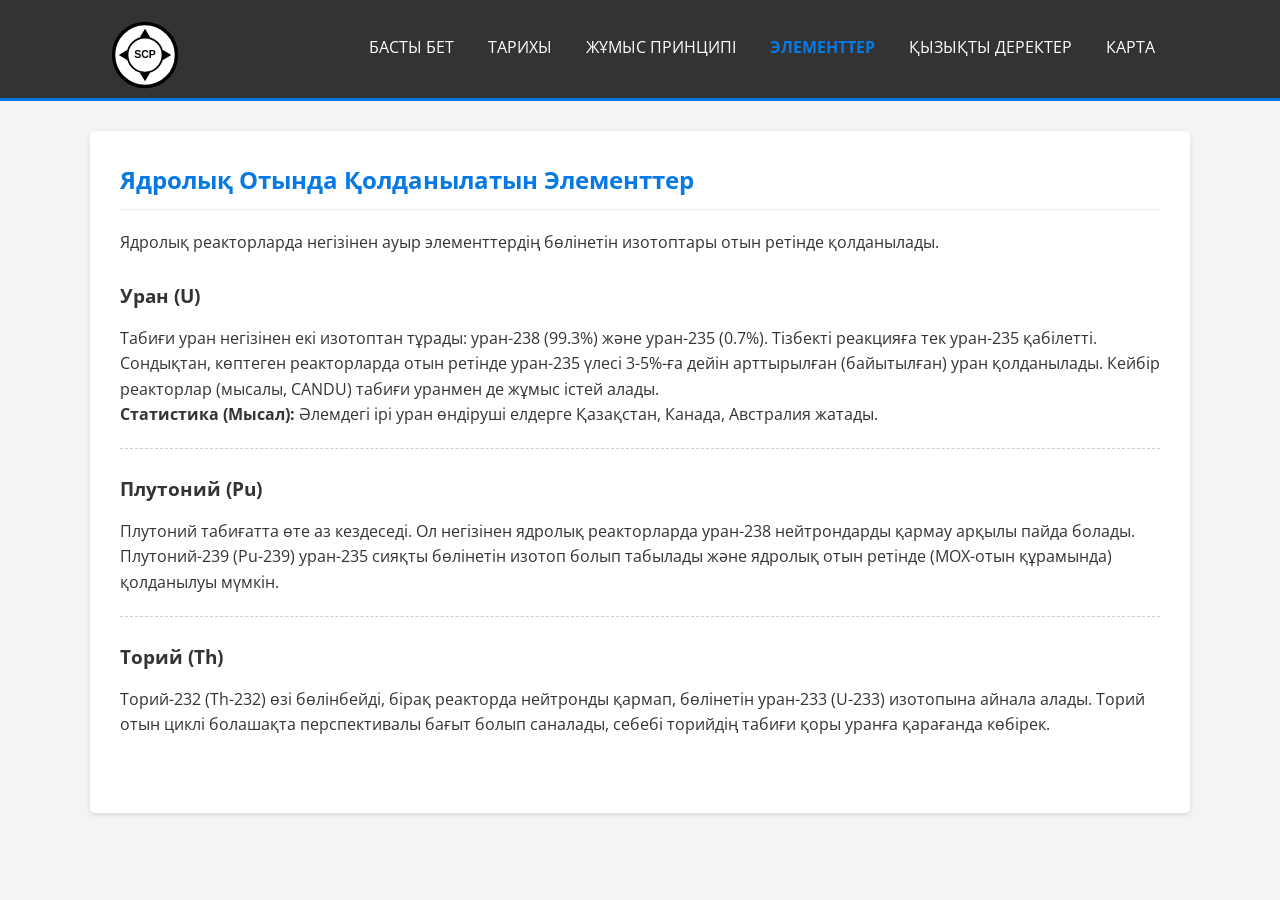
<file: elements.html>
<!DOCTYPE html>
<html lang="kk">
<head>
    <meta charset="UTF-8">
    <meta name="viewport" content="width=device-width, initial-scale=1.0">
    <title>Ядролық Реакторлар - Элементтер</title>
    <link rel="stylesheet" href="style.css">
    <link rel="preconnect" href="https://fonts.googleapis.com">
    <link rel="preconnect" href="https://fonts.gstatic.com" crossorigin>
    <link href="https://fonts.googleapis.com/css2?family=Open+Sans:wght@400;700&display=swap" rel="stylesheet">
    <link href="https://unpkg.com/aos@2.3.1/dist/aos.css" rel="stylesheet">
</head>
<body>
     <header>
        <div class="container">
            <img src="scp-foundation-logo.svg" alt="SCP" class = "logo-image">
            <nav>
                 <ul>
                    <li><a href="index.html">Басты бет</a></li>
                    <li><a href="history.html">Тарихы</a></li>
                    <li><a href="principles.html">Жұмыс принципі</a></li>
                    <li><a href="elements.html" class="active">Элементтер</a></li>
                    <li><a href="facts.html">Қызықты деректер</a></li>
                    <li><a href="map.html">Карта</a></li>
                </ul>
            </nav>
            <button class="mobile-menu-button">&#9776;</button>
        </div>
    </header>

    <main>
        <section class="content container" data-aos="fade-in">
            <h2>Ядролық Отында Қолданылатын Элементтер</h2>
            <p data-aos="fade-up">Ядролық реакторларда негізінен ауыр элементтердің бөлінетін изотоптары отын ретінде қолданылады.</p>

            <div class="element-info" data-aos="fade-up">
                <h3>Уран (U)</h3>
                <p>Табиғи уран негізінен екі изотоптан тұрады: уран-238 (99.3%) және уран-235 (0.7%). Тізбекті реакцияға тек уран-235 қабілетті. Сондықтан, көптеген реакторларда отын ретінде уран-235 үлесі 3-5%-ға дейін арттырылған (байытылған) уран қолданылады. Кейбір реакторлар (мысалы, CANDU) табиғи уранмен де жұмыс істей алады.</p>
                <p><strong>Статистика (Мысал):</strong> Әлемдегі ірі уран өндіруші елдерге Қазақстан, Канада, Австралия жатады.</p>
            </div>

             <div class="element-info" data-aos="fade-up" data-aos-delay="100">
                <h3>Плутоний (Pu)</h3>
                <p>Плутоний табиғатта өте аз кездеседі. Ол негізінен ядролық реакторларда уран-238 нейтрондарды қармау арқылы пайда болады. Плутоний-239 (Pu-239) уран-235 сияқты бөлінетін изотоп болып табылады және ядролық отын ретінде (MOX-отын құрамында) қолданылуы мүмкін.</p>
                 </div>

             <div class="element-info" data-aos="fade-up" data-aos-delay="200">
                <h3>Торий (Th)</h3>
                <p>Торий-232 (Th-232) өзі бөлінбейді, бірақ реакторда нейтронды қармап, бөлінетін уран-233 (U-233) изотопына айнала алады. Торий отын циклі болашақта перспективалы бағыт болып саналады, себебі торийдің табиғи қоры уранға қарағанда көбірек.</p>
                 </div>
            </section>
    </main>

    <script src="https://unpkg.com/aos@2.3.1/dist/aos.js"></script>
    <script src="script.js"></script>
</body>
</html>
</file>
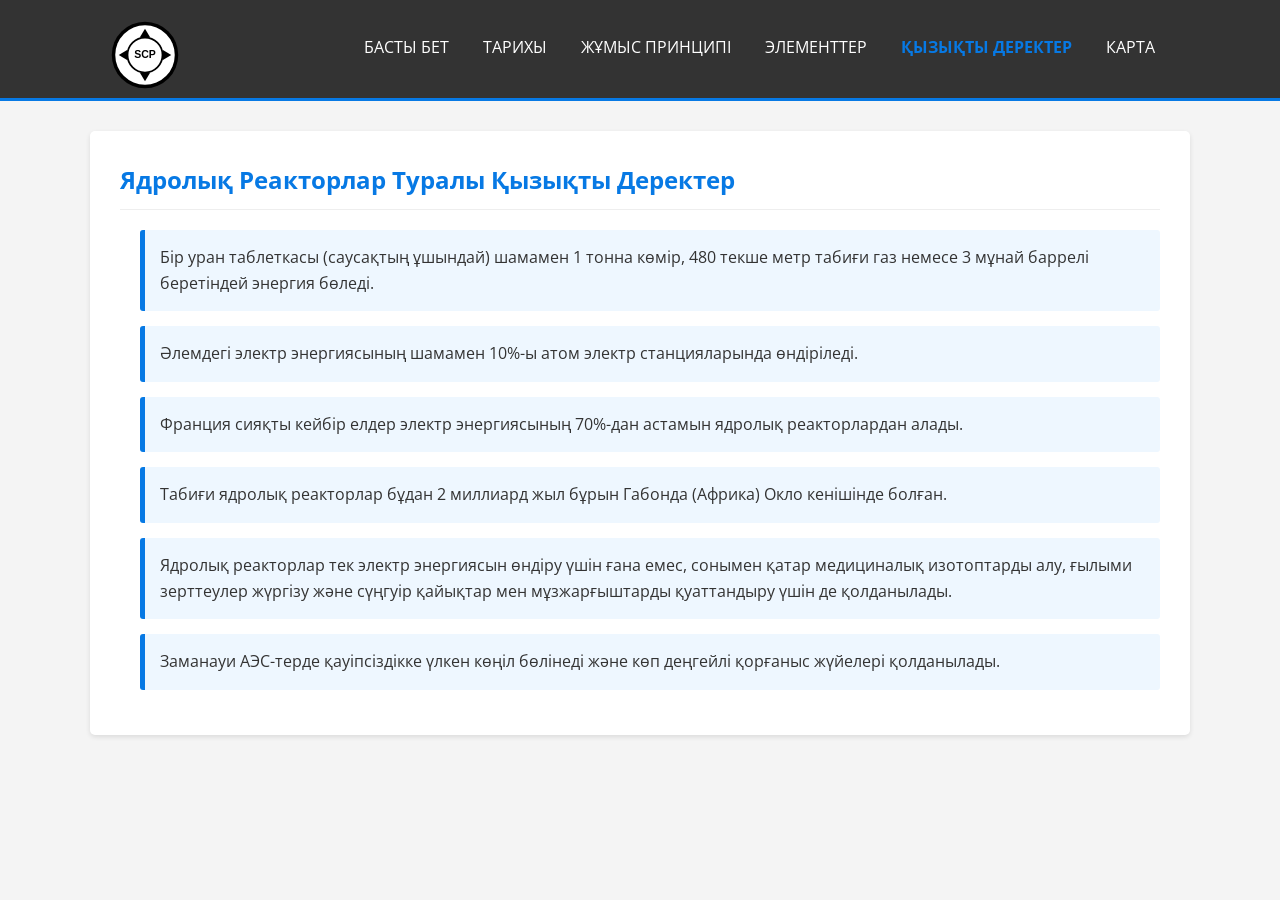
<file: facts.html>
<!DOCTYPE html>
<html lang="kk">
<head>
    <meta charset="UTF-8">
    <meta name="viewport" content="width=device-width, initial-scale=1.0">
    <title>Ядролық Реакторлар - Қызықты деректер</title>
    <link rel="stylesheet" href="style.css">
    <link rel="preconnect" href="https://fonts.googleapis.com">
    <link rel="preconnect" href="https://fonts.gstatic.com" crossorigin>
    <link href="https://fonts.googleapis.com/css2?family=Open+Sans:wght@400;700&display=swap" rel="stylesheet">
    <link href="https://unpkg.com/aos@2.3.1/dist/aos.css" rel="stylesheet">
</head>
<body>
     <header>
        <div class="container">
            <img src="scp-foundation-logo.svg" alt="SCP" class = "logo-image">
            <nav>
                 <ul>
                    <li><a href="index.html">Басты бет</a></li>
                    <li><a href="history.html">Тарихы</a></li>
                    <li><a href="principles.html">Жұмыс принципі</a></li>
                    <li><a href="elements.html">Элементтер</a></li>
                    <li><a href="facts.html" class="active">Қызықты деректер</a></li>
                    <li><a href="map.html">Карта</a></li>
                </ul>
            </nav>
            <button class="mobile-menu-button">&#9776;</button>
        </div>
    </header>

    <main>
        <section class="content container" data-aos="fade-in">
            <h2>Ядролық Реакторлар Туралы Қызықты Деректер</h2>
            <ul class="fact-list">
                <li data-aos="fade-left">Бір уран таблеткасы (саусақтың ұшындай) шамамен 1 тонна көмір, 480 текше метр табиғи газ немесе 3 мұнай баррелі беретіндей энергия бөледі.</li>
                <li data-aos="fade-left" data-aos-delay="100">Әлемдегі электр энергиясының шамамен 10%-ы атом электр станцияларында өндіріледі.</li>
                 <li data-aos="fade-left" data-aos-delay="200">Франция сияқты кейбір елдер электр энергиясының 70%-дан астамын ядролық реакторлардан алады.</li>
                <li data-aos="fade-left" data-aos-delay="300">Табиғи ядролық реакторлар бұдан 2 миллиард жыл бұрын Габонда (Африка) Окло кенішінде болған.</li>
                <li data-aos="fade-left" data-aos-delay="400">Ядролық реакторлар тек электр энергиясын өндіру үшін ғана емес, сонымен қатар медициналық изотоптарды алу, ғылыми зерттеулер жүргізу және сүңгуір қайықтар мен мұзжарғыштарды қуаттандыру үшін де қолданылады.</li>
                <li data-aos="fade-left" data-aos-delay="500">Заманауи АЭС-терде қауіпсіздікке үлкен көңіл бөлінеді және көп деңгейлі қорғаныс жүйелері қолданылады.</li>
                 </ul>
        </section>
    </main>



    <script src="https://unpkg.com/aos@2.3.1/dist/aos.js"></script>
    <script src="script.js"></script>
</body>
</html>
</file>
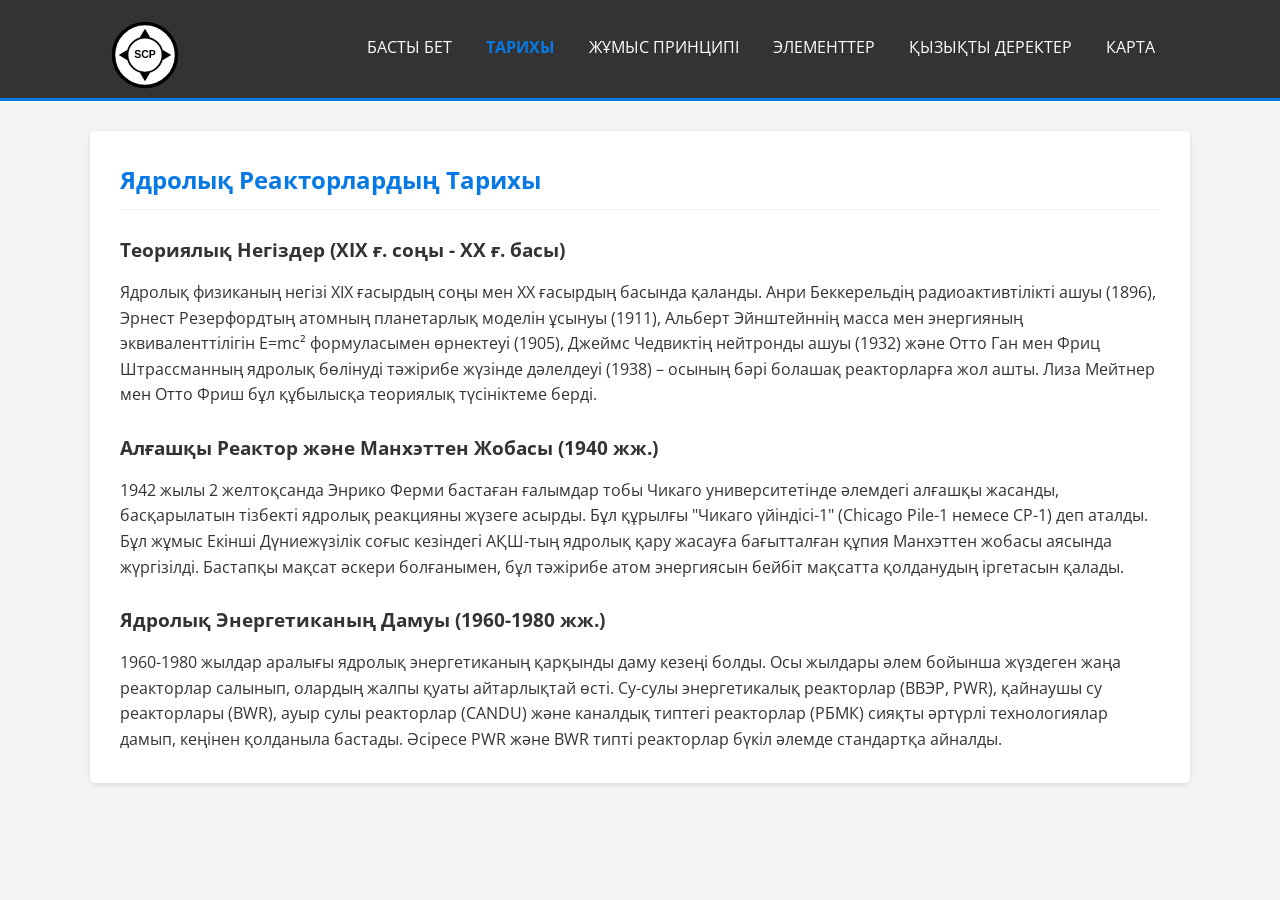
<file: history.html>
<!DOCTYPE html>
<html lang="kk">
<head>
    <meta charset="UTF-8">
    <meta name="viewport" content="width=device-width, initial-scale=1.0">
    <title>Ядролық Реакторлар - Тарихы</title>
    <link rel="stylesheet" href="style.css">
    <link rel="preconnect" href="https://fonts.googleapis.com">
    <link rel="preconnect" href="https://fonts.gstatic.com" crossorigin>
    <link href="https://fonts.googleapis.com/css2?family=Open+Sans:wght@400;700&display=swap" rel="stylesheet">
    <link href="https://unpkg.com/aos@2.3.1/dist/aos.css" rel="stylesheet">
</head>
<body>
    <header>
        <div class="container">
            <img src="scp-foundation-logo.svg" alt="SCP" class = "logo-image">
            <nav>
                 <ul>
                    <li><a href="index.html">Басты бет</a></li>
                    <li><a href="history.html" class="active">Тарихы</a></li>
                    <li><a href="principles.html">Жұмыс принципі</a></li>
                    <li><a href="elements.html">Элементтер</a></li>
                    <li><a href="facts.html">Қызықты деректер</a></li>
                    <li><a href="map.html">Карта</a></li>
                </ul>
            </nav>
            <button class="mobile-menu-button">&#9776;</button>
        </div>
    </header>

    <main>
        <section class="content container" data-aos="fade-in">
            <h2>Ядролық Реакторлардың Тарихы</h2>

            <h3 data-aos="fade-up">Теориялық Негіздер (XIX ғ. соңы - XX ғ. басы)</h3>
            <p data-aos="fade-up">Ядролық физиканың негізі XIX ғасырдың соңы мен XX ғасырдың басында қаланды. Анри Беккерельдің радиоактивтілікті ашуы (1896), Эрнест Резерфордтың атомның планетарлық моделін ұсынуы (1911), Альберт Эйнштейннің масса мен энергияның эквиваленттілігін E=mc² формуласымен өрнектеуі (1905), Джеймс Чедвиктің нейтронды ашуы (1932) және Отто Ган мен Фриц Штрассманның ядролық бөлінуді тәжірибе жүзінде дәлелдеуі (1938) – осының бәрі болашақ реакторларға жол ашты. Лиза Мейтнер мен Отто Фриш бұл құбылысқа теориялық түсініктеме берді.</p>

            <h3 data-aos="fade-up" data-aos-delay="100">Алғашқы Реактор және Манхэттен Жобасы (1940 жж.)</h3>
            <p data-aos="fade-up" data-aos-delay="100">1942 жылы 2 желтоқсанда Энрико Ферми бастаған ғалымдар тобы Чикаго университетінде әлемдегі алғашқы жасанды, басқарылатын тізбекті ядролық реакцияны жүзеге асырды. Бұл құрылғы "Чикаго үйіндісі-1" (Chicago Pile-1 немесе CP-1) деп аталды. Бұл жұмыс Екінші Дүниежүзілік соғыс кезіндегі АҚШ-тың ядролық қару жасауға бағытталған құпия Манхэттен жобасы аясында жүргізілді. Бастапқы мақсат әскери болғанымен, бұл тәжірибе атом энергиясын бейбіт мақсатта қолданудың іргетасын қалады.</p>


            <h3 data-aos="fade-up" data-aos-delay="300">Ядролық Энергетиканың Дамуы (1960-1980 жж.)</h3>
            <p data-aos="fade-up" data-aos-delay="300">1960-1980 жылдар аралығы ядролық энергетиканың қарқынды даму кезеңі болды. Осы жылдары әлем бойынша жүздеген жаңа реакторлар салынып, олардың жалпы қуаты айтарлықтай өсті. Су-сулы энергетикалық реакторлар (ВВЭР, PWR), қайнаушы су реакторлары (BWR), ауыр сулы реакторлар (CANDU) және каналдық типтегі реакторлар (РБМК) сияқты әртүрлі технологиялар дамып, кеңінен қолданыла бастады. Әсіресе PWR және BWR типті реакторлар бүкіл әлемде стандартқа айналды.</p>

         </section>
    </main>

    <script src="https://unpkg.com/aos@2.3.1/dist/aos.js"></script>
    <script src="script.js"></script>
</body>
</html>
</file>
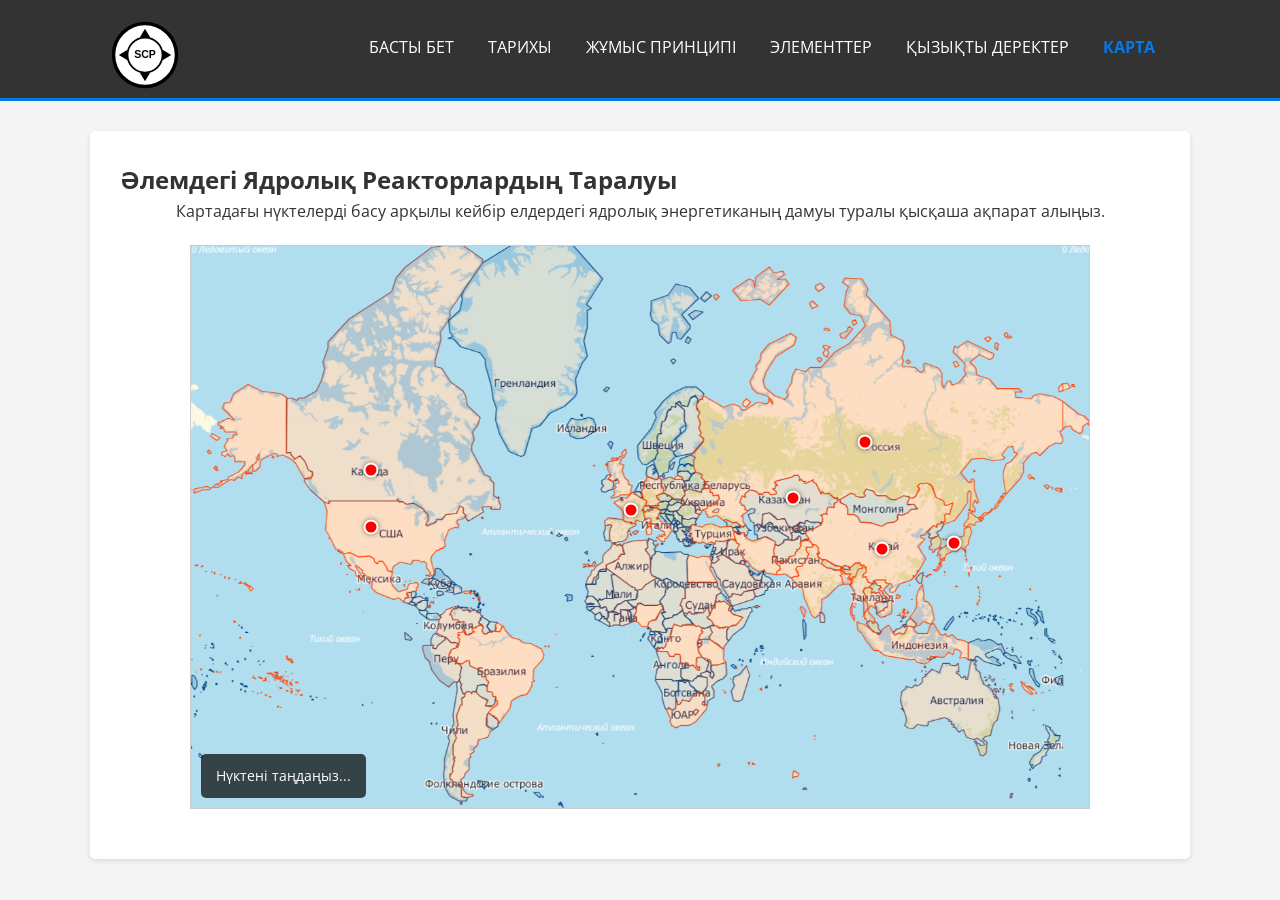
<file: map.html>
<!DOCTYPE html>
<html lang="kk">
<head>
    <meta charset="UTF-8">
    <meta name="viewport" content="width=device-width, initial-scale=1.0">
    <title>Ядролық Реакторлар - Карта</title>
    <link rel="stylesheet" href="style.css">
    <link rel="preconnect" href="https://fonts.googleapis.com">
    <link rel="preconnect" href="https://fonts.gstatic.com" crossorigin>
    <link href="https://fonts.googleapis.com/css2?family=Open+Sans:wght@400;700&display=swap" rel="stylesheet">
    <link href="https://unpkg.com/aos@2.3.1/dist/aos.css" rel="stylesheet">
</head>
<body>
     <header>
        <div class="container">
            <img src="scp-foundation-logo.svg" alt="SCP" class = "logo-image">
            <nav>
                 <ul>
                    <li><a href="index.html">Басты бет</a></li>
                    <li><a href="history.html">Тарихы</a></li>
                    <li><a href="principles.html">Жұмыс принципі</a></li>
                    <li><a href="elements.html">Элементтер</a></li>
                    <li><a href="facts.html">Қызықты деректер</a></li>
                    <li><a href="map.html" class="active">Карта</a></li>
                </ul>
            </nav>
            <button class="mobile-menu-button">&#9776;</button>
        </div>
    </header>

    <main>
        <section class="map-section container" data-aos="fade-in">
            <h2>Әлемдегі Ядролық Реакторлардың Таралуы</h2>
            <p>Картадағы нүктелерді басу арқылы кейбір елдердегі ядролық энергетиканың дамуы туралы қысқаша ақпарат алыңыз.</p>
            <div class="map-container" data-aos="zoom-in">
                <img src="image.png" alt="Әлем картасы" class="world-map-image">
                <button class="map-point" data-country="АҚШ" style="top: 50%; left: 20%;" title="АҚШ"></button>
                <button class="map-point" data-country="Франция" style="top: 47%; left: 49%;" title="Франция"></button>
                <button class="map-point" data-country="Қытай" style="top: 54%; left: 77%;" title="Қытай"></button>
                <button class="map-point" data-country="Ресей" style="top: 35%; left: 75%;" title="Ресей"></button>
                 <button class="map-point" data-country="Жапония" style="top: 53%; left: 85%;" title="Жапония"></button>
                 <button class="map-point" data-country="Канада" style="top: 40%; left: 20%;" title="Канада"></button>
                 <button class="map-point" data-country="Қазақстан" style="top: 45%; left: 67%;" title="Қазақстан (тарихи/зерттеу)"></button>
                 <div id="map-info-box">
                    Нүктені таңдаңыз...
                </div>
            </div>
        </section>
    </main>


    <script src="https://unpkg.com/aos@2.3.1/dist/aos.js"></script>
    <script src="script.js"></script>
</body>
</html>
</file>
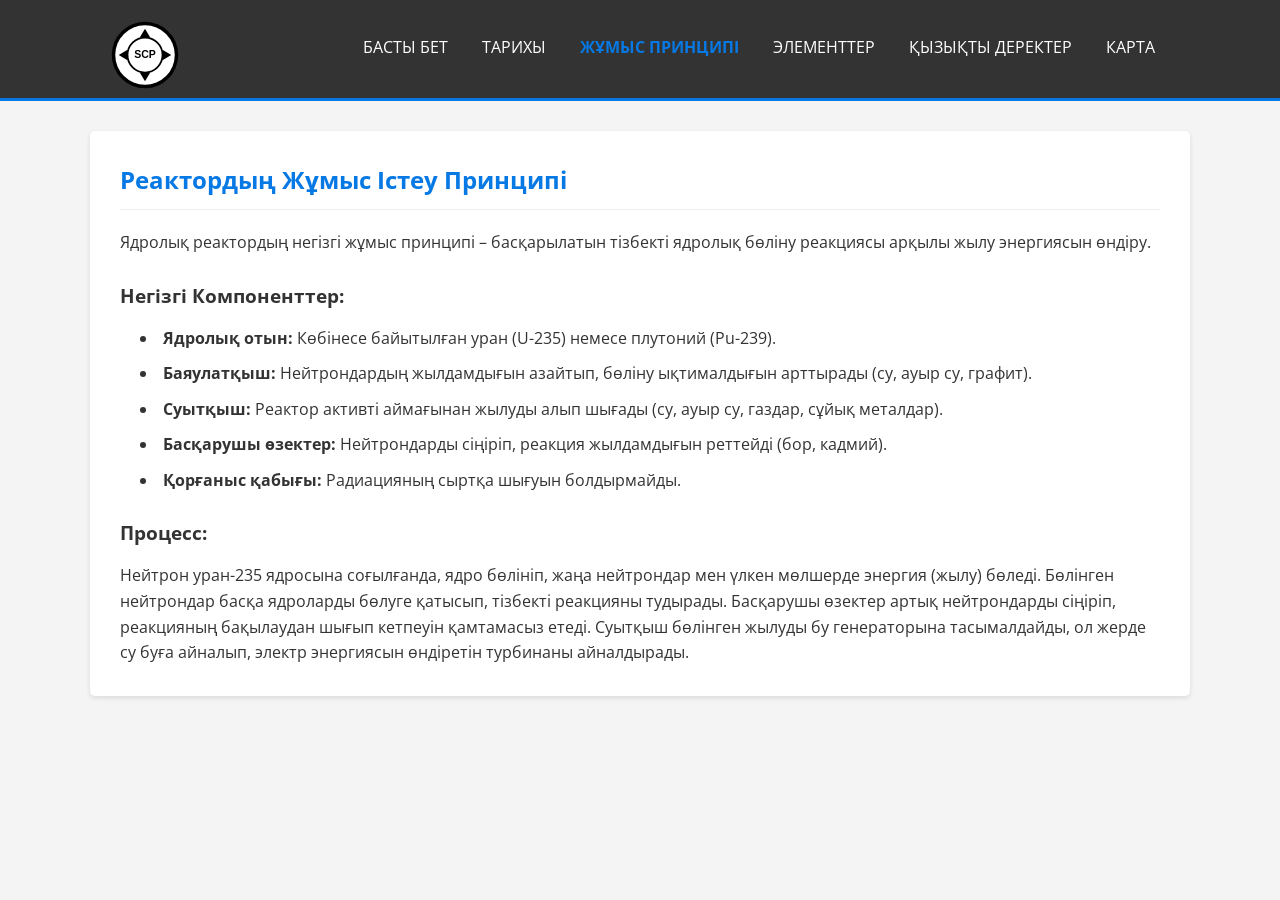
<file: principles.html>
<!DOCTYPE html>
<html lang="kk">
<head>
    <meta charset="UTF-8">
    <meta name="viewport" content="width=device-width, initial-scale=1.0">
    <title>Ядролық Реакторлар - Жұмыс принципі</title>
    <link rel="stylesheet" href="style.css">
    <link rel="preconnect" href="https://fonts.googleapis.com">
    <link rel="preconnect" href="https://fonts.gstatic.com" crossorigin>
    <link href="https://fonts.googleapis.com/css2?family=Open+Sans:wght@400;700&display=swap" rel="stylesheet">
    <link href="https://unpkg.com/aos@2.3.1/dist/aos.css" rel="stylesheet">
</head>
<body>
     <header>
        <div class="container">
            <img src="scp-foundation-logo.svg" alt="SCP" class = "logo-image">
            <nav>
                 <ul>
                    <li><a href="index.html">Басты бет</a></li>
                    <li><a href="history.html">Тарихы</a></li>
                    <li><a href="principles.html" class="active">Жұмыс принципі</a></li>
                    <li><a href="elements.html">Элементтер</a></li>
                    <li><a href="facts.html">Қызықты деректер</a></li>
                    <li><a href="map.html">Карта</a></li>
                </ul>
            </nav>
            <button class="mobile-menu-button">&#9776;</button>
        </div>
    </header>

    <main>
        <section class="content container" data-aos="fade-in">
            <h2>Реактордың Жұмыс Істеу Принципі</h2>
            <p data-aos="fade-up">Ядролық реактордың негізгі жұмыс принципі – басқарылатын тізбекті ядролық бөліну реакциясы арқылы жылу энергиясын өндіру.</p>
            <h3 data-aos="fade-up">Негізгі Компоненттер:</h3>
            <ul data-aos="fade-up">
                <li><strong>Ядролық отын:</strong> Көбінесе байытылған уран (U-235) немесе плутоний (Pu-239).</li>
                <li><strong>Баяулатқыш:</strong> Нейтрондардың жылдамдығын азайтып, бөліну ықтималдығын арттырады (су, ауыр су, графит).</li>
                <li><strong>Суытқыш:</strong> Реактор активті аймағынан жылуды алып шығады (су, ауыр су, газдар, сұйық металдар).</li>
                <li><strong>Басқарушы өзектер:</strong> Нейтрондарды сіңіріп, реакция жылдамдығын реттейді (бор, кадмий).</li>
                <li><strong>Қорғаныс қабығы:</strong> Радиацияның сыртқа шығуын болдырмайды.</li>
            </ul>
            <h3 data-aos="fade-up">Процесс:</h3>
            <p data-aos="fade-up">Нейтрон уран-235 ядросына соғылғанда, ядро бөлініп, жаңа нейтрондар мен үлкен мөлшерде энергия (жылу) бөледі. Бөлінген нейтрондар басқа ядроларды бөлуге қатысып, тізбекті реакцияны тудырады. Басқарушы өзектер артық нейтрондарды сіңіріп, реакцияның бақылаудан шығып кетпеуін қамтамасыз етеді. Суытқыш бөлінген жылуды бу генераторына тасымалдайды, ол жерде су буға айналып, электр энергиясын өндіретін турбинаны айналдырады.</p>
            </section>
    </main>



    <script src="https://unpkg.com/aos@2.3.1/dist/aos.js"></script>
    <script src="script.js"></script>
</body>
</html>
</file>
<file: style.css>
/* Негізгі стильдер және скіну */
* {
    box-sizing: border-box;
    margin: 0;
    padding: 0;
}

body {
    font-family: 'Open Sans', sans-serif; /* Қазақша шрифт */
    line-height: 1.6;
    color: #333;
    background-color: #f4f4f4;
}

.logo-image{
    width: 70px;
    height: auto;
}

.container {
    max-width: 1100px;
    margin: auto;
    padding: 0 20px;
    overflow: hidden; /* Float элементтері үшін */
}

/* Header & Navigation */
header {
    background: #333;
    color: #fff;
    padding-top: 20px;
    min-height: 70px;
    border-bottom: #0779e4 3px solid;
}

header h1 {
    float: left;
    margin: 0;
    padding: 0;
    line-height: 50px; /* Логотипті ортаға келтіру */
}

header nav {
    float: right;
    margin-top: 15px;
}

header ul {
    list-style: none;
    padding: 0;
    margin: 0;
}

header li {
    display: inline;
    padding: 0 15px;
}

header a {
    color: #fff;
    text-decoration: none;
    text-transform: uppercase;
    font-size: 16px;
    transition: color 0.3s ease;
}

header a:hover,
header a.active {
    color: #0779e4;
    font-weight: bold;
}

.mobile-menu-button {
    display: none; /* Алдымен жасырулы */
    float: right;
    background: none;
    border: none;
    color: #fff;
    font-size: 24px;
    cursor: pointer;
    padding: 10px;
    margin-top: 5px;
}

/* Hero Section (Басты бет) */
.hero {
    min-height: 400px;
    background: url('images/nuclear_reactor_banner.jpg') no-repeat center center/cover; /* Фон суретін қойыңыз */
    color: #fff;
    text-align: center;
    display: flex;
    flex-direction: column;
    justify-content: center;
    align-items: center;
    padding: 40px 20px;
    position: relative; /* Overlay үшін */
}
/* Overlay қабаты (суретті күңгірттеу) */
.hero::before {
    content: '';
    position: absolute;
    top: 0;
    left: 0;
    width: 100%;
    height: 100%;
    background-color: rgba(0, 0, 0, 0.5); /* Қара түсті жартылай мөлдір қабат */
    z-index: 1;
}
.hero .container {
    position: relative; /* Мәтінді overlay үстіне шығару */
    z-index: 2;
}


.hero h2 {
    font-size: 3em;
    margin-bottom: 20px;
}

.hero p {
    font-size: 1.2em;
    margin-bottom: 30px;
}

.cta-button {
    display: inline-block;
    background: #0779e4;
    color: #fff;
    padding: 12px 25px;
    text-decoration: none;
    border-radius: 5px;
    font-size: 1.1em;
    transition: background-color 0.3s ease;
}

.cta-button:hover {
    background: #0567c1;
}

/* Intro Section (Басты бет) */
.intro {
    padding: 40px 0;
    text-align: center;
}

.intro h3 {
    margin-bottom: 30px;
    font-size: 2em;
}

.features {
    display: grid;
    grid-template-columns: repeat(auto-fit, minmax(250px, 1fr));
    gap: 20px;
}

.feature {
    background: #fff;
    padding: 25px;
    border-radius: 5px;
    box-shadow: 0 2px 5px rgba(0,0,0,0.1);
    text-align: left;
}

.feature h4 {
    color: #0779e4;
    margin-bottom: 10px;
}
.feature a {
    color: #0779e4;
    text-decoration: none;
    font-weight: bold;
}
.feature a:hover {
    text-decoration: underline;
}


/* Content Sections (Ішкі беттер) */
.content {
    background: #fff;
    padding: 30px;
    margin-top: 30px;
    margin-bottom: 30px;
    border-radius: 5px;
    box-shadow: 0 2px 5px rgba(0,0,0,0.1);
}

.content h2 {
    color: #0779e4;
    margin-bottom: 20px;
    padding-bottom: 10px;
    border-bottom: 1px solid #eee;
}
.content h3 {
    color: #333;
    margin-top: 25px;
    margin-bottom: 15px;
}
.content ul {
    list-style-position: inside;
    margin-left: 20px;
}
.content li {
     margin-bottom: 10px;
}

/* Element Info Section */
.element-info {
    margin-bottom: 25px;
    padding-bottom: 20px;
    border-bottom: 1px dashed #ccc;
}
.element-info:last-child {
    border-bottom: none;
}

/* Fact List */
.fact-list {
    list-style: none;
    padding: 0;
}
.fact-list li {
    background: #eef7ff;
    margin-bottom: 15px;
    padding: 15px;
    border-left: 5px solid #0779e4;
    border-radius: 3px;
}

/* Map Section */
.map-section {
     background: #fff;
    padding: 30px;
    margin-top: 30px;
    margin-bottom: 30px;
    border-radius: 5px;
    box-shadow: 0 2px 5px rgba(0,0,0,0.1);
}
.map-section p {
    text-align: center;
    margin-bottom: 20px;
}
.map-container {
    position: relative;
    max-width: 900px; /* Картаның максималды ені */
    margin: 20px auto;
    border: 1px solid #ccc;
}

.world-map-image {
    display: block;
    width: 100%;
    height: auto;
}

.map-point {
    position: absolute;
    width: 15px;
    height: 15px;
    background-color: red;
    border-radius: 50%;
    border: 2px solid white;
    cursor: pointer;
    transform: translate(-50%, -50%); /* Ортаға дәлдеу */
    transition: transform 0.2s ease, background-color 0.2s ease;
    box-shadow: 0 0 5px rgba(0,0,0,0.5);
}
.map-point:hover {
    transform: translate(-50%, -50%) scale(1.3);
    background-color: darkred;
}

#map-info-box {
    position: absolute;
    bottom: 10px;
    left: 10px;
    background-color: rgba(0, 0, 0, 0.7);
    color: white;
    padding: 10px 15px;
    border-radius: 5px;
    font-size: 0.9em;
    max-width: 250px;
}


/* Footer */
footer {
    background: #333;
    color: #fff;
    text-align: center;
    padding: 20px;
    margin-top: 30px;
}

/* Адаптивтілік (Responsiveness) */
@media (max-width: 768px) {
    header h1 {
        float: none;
        text-align: center;
        line-height: normal;
        padding-bottom: 10px;
    }

    header nav {
        float: none;
        text-align: center;
        margin-top: 0;
        max-height: 0; /* Алдымен жасырулы */
        overflow: hidden; /* Жасыру */
        transition: max-height 0.5s ease-out; /* Ашылу анимациясы */
        width: 100%;
    }
    header nav.active {
        max-height: 300px; /* Ашылғандағы биіктік (жеткілікті етіп) */
    }

    header li {
        display: block;
        padding: 10px 0;
        border-bottom: 1px solid #444;
    }
    header li:last-child {
        border-bottom: none;
    }

    .mobile-menu-button {
        display: block; /* Кіші экранда көрсету */
        position: absolute; /* header-ге қатысты орналастыру */
        top: 15px;
        right: 20px;
    }


    .hero h2 {
        font-size: 2em;
    }
    .hero p {
        font-size: 1em;
    }

    .features {
        grid-template-columns: 1fr; /* Бір бағанға орналастыру */
    }

    .map-point {
        width: 12px;
        height: 12px;
    }
     #map-info-box {
        font-size: 0.8em;
        max-width: 180px;
    }
}

/* AOS Анимациялары үшін қажет болуы мүмкін стильдер */
[data-aos] {
    /* opacity: 0; */ /* Кітапхана өзі басқарады */
    /* transition-property: transform, opacity; */ /* Кітапхана өзі басқарады */
}
</file>
